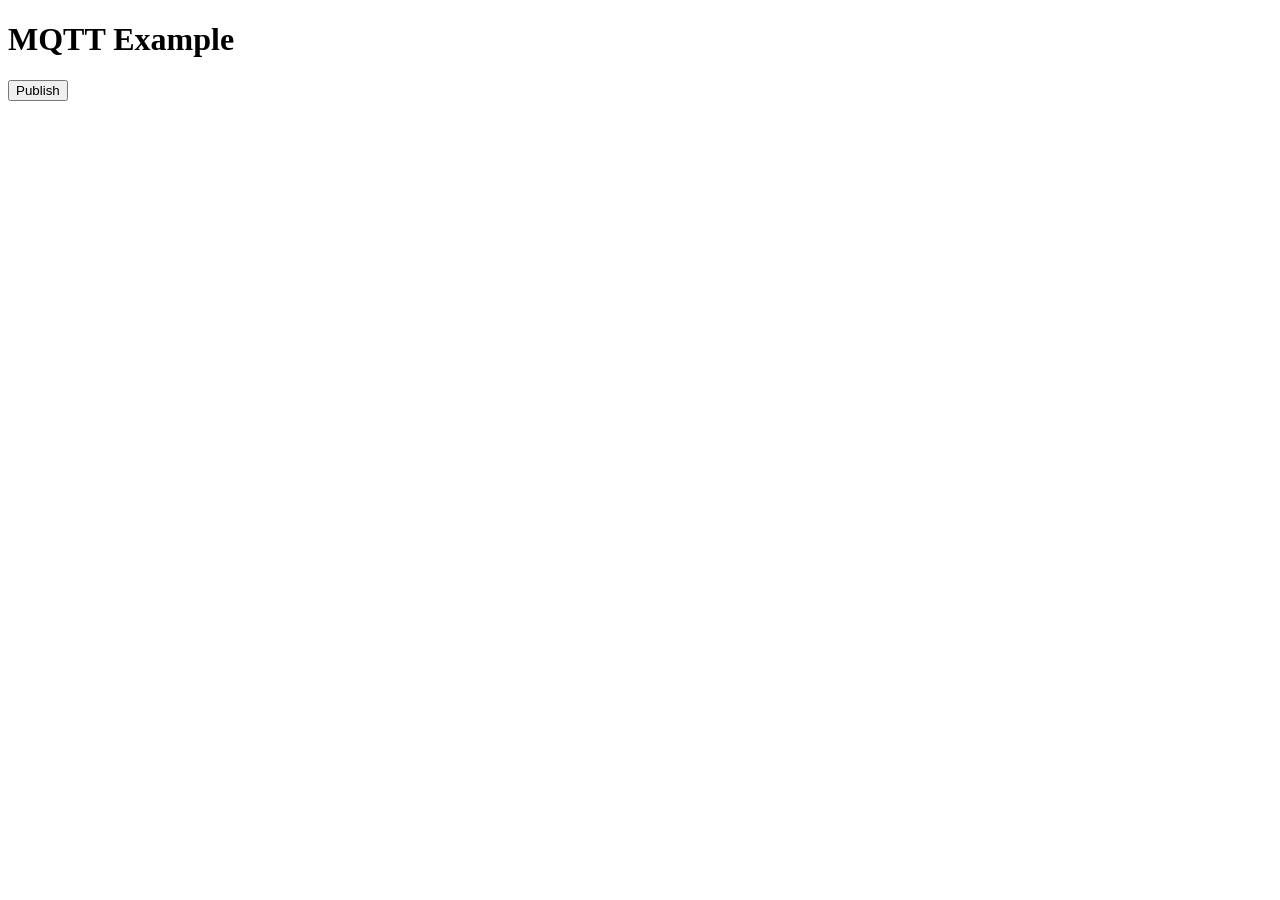
<file: src/main/resources/templates/indexmqtt.html>
<!DOCTYPE html>
<html>
<head>
    <title>MQTT Example</title>
<!--    <script src="paho-mqtt.js"></script> &lt;!&ndash; 引入Paho MQTT库文件 &ndash;&gt;-->
    <script src="../static/js/paho-mqtt.js"></script> <!-- 引入Paho MQTT库文件 -->
</head>
<body>
<h1>MQTT Example</h1>

<script>
    // 创建一个唯一的客户端ID
    var clientId = "client-" + Math.random().toString(16).substr(2, 8);

    // 创建MQTT客户端对象
    var client = new Paho.MQTT.Client("192.168.3.221", 8083, clientId);

    // 设置连接断开时的回调函数
    client.onConnectionLost = onConnectionLost;

    // 设置消息到达时的回调函数
    client.onMessageArrived = onMessageArrived;

    // 连接到MQTT代理
    client.connect({
        onSuccess: onConnect,
        onFailure: onFailure
    });

    // 连接成功时的回调函数
    function onConnect() {
        console.log("Connected to MQTT broker");

        // 订阅主题
        client.subscribe("answer");
    }

    // 连接失败时的回调函数
    function onFailure(errorMessage) {
        console.log("Failed to connect: " + errorMessage.errorMessage);
    }

    // 连接断开时的回调函数
    function onConnectionLost(response) {
        if (response.errorCode !== 0) {
            console.log("Connection lost: " + response.errorMessage);
        }
    }

    // 消息到达时的回调函数
    function onMessageArrived(message) {
        console.log("Received message: " + message.payloadString);
    }

    // 发布消息
    function publishMessage() {
        var topic = "question";
        var payload = '{"name":"www","message":"再来一次"}';

        var message = new Paho.MQTT.Message(payload);
        message.destinationName = topic;

        client.send(message);
    }
</script>

<button onclick="publishMessage()">Publish</button>
</body>
</html>
</file>
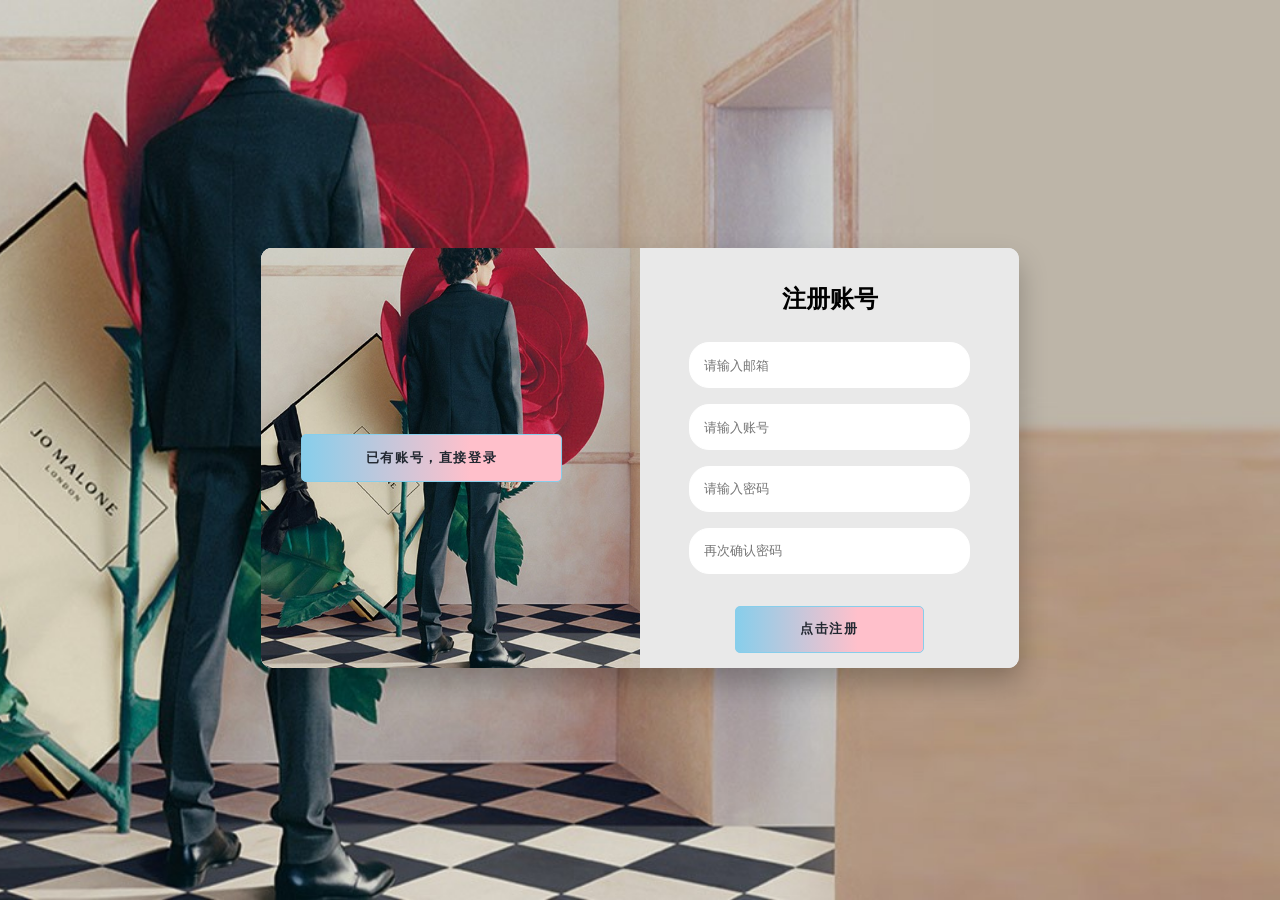
<file: src/main/resources/templates/login.html>
<!DOCTYPE html >
<html lang="en" xmlns:th="http://www.thymeleaf.org">
<head>
    <meta charset="UTF-8">
    <meta name="viewport" content="width=device-width, initial-scale=1.0">
    <meta http-equiv="X-UA-Compatible" content="ie=edge">
    <title>登录注册界面</title>
    <link rel="stylesheet" href="../static/style.css">
</head>

<body>
<!-- 整体布局 -->
<div class="container right-panel-active">

    <!-- 注册框 -->
    <div class="container_from container_signup">
        <form class="from" method="post" id="from1" th:action="@{/register}">
            <h2 class="form_title">注册账号</h2>
            <span th:text="${tip}"></span>
            <input type="email" name="Email" placeholder="请输入邮箱" class="input">
            <input type="text" name="username" placeholder="请输入账号" class="input">
            <input type="password" name="password" placeholder="请输入密码" class="input">
            <input type="password" name="password1" placeholder="再次确认密码" class="input">
            <input class="btn" type="submit" value="点击注册"/>
        </form>
    </div>

    <!-- 登录框 -->
    <div class="container_from container_signin">
        <form class="from" id="from2" action="success.html" method="post" th:action="@{/login2}">
            <h2 class="form_title">欢迎登录</h2>
            <span th:text="${msg}"></span>
            <input type="text" name="username" placeholder="请输入您的账号" class="input">
            <input type="password" name="password" placeholder="请输入您的密码" class="input">
            <div>
                <span>记住密码</span><input type="checkbox" name="rup" id="rup"/>
                <span>自动登录</span><input type="checkbox" name="autoLogin"/>
            </div>
            <a href="#" class="link">忘记密码?</a>
            <input type="submit" class="btn" value="登录"/>
        </form>
    </div>

    <!--控制注册与登录移动-->
    <div class="container_overlay">
        <div class="overlay">
            <div class="overlay_panel overlay_left">
                <button class="btn" id="signin">已有账号，直接登录</button>
            </div>
            <div class="overlay_panel overlay_right">
                <button class="btn" id="signup">没有账号，点击注册</button>
            </div>
        </div>
    </div>
</div>
<script src="../static/login.js"></script>
</body>
</html>
</file>
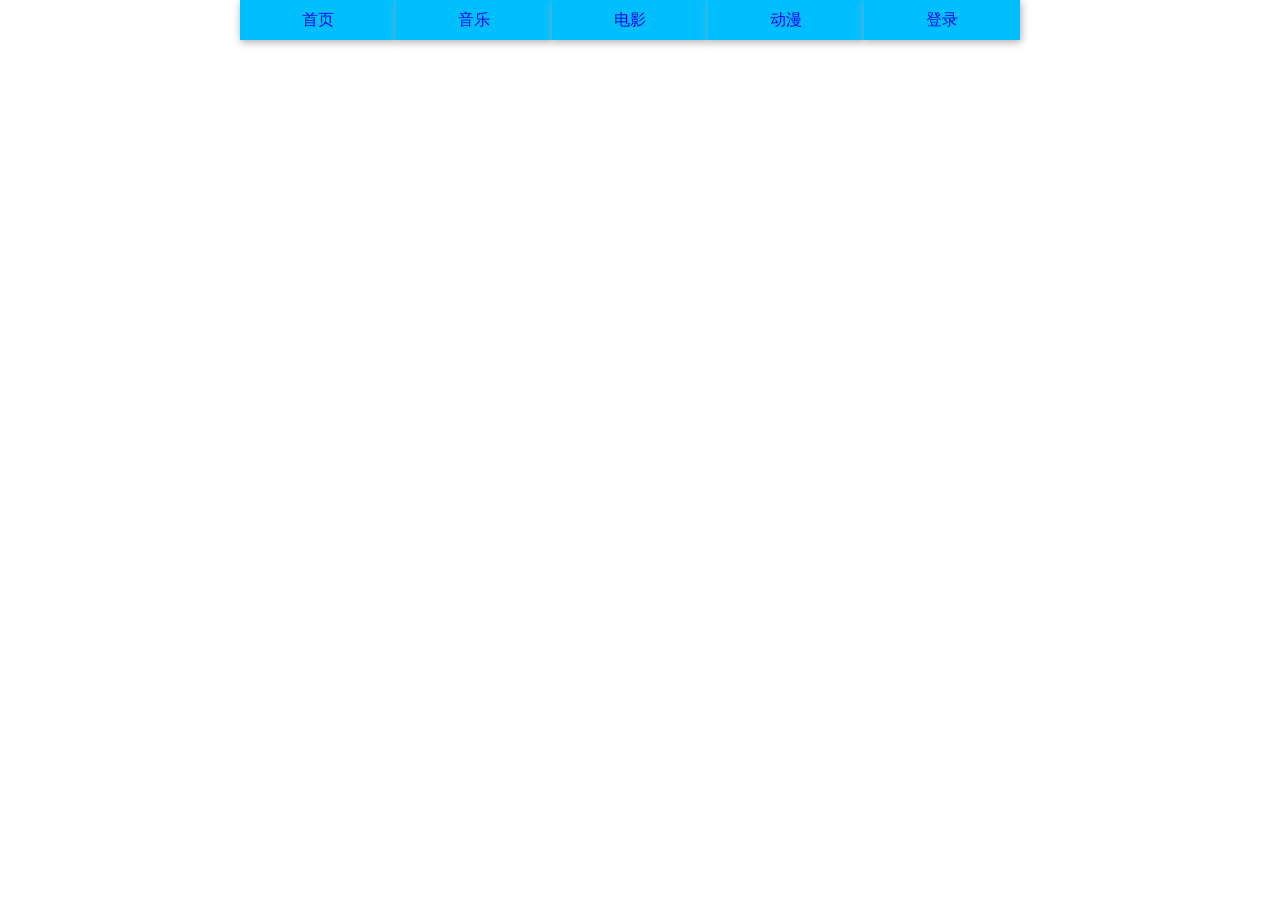
<file: src/main/resources/templates/success.html>
<!DOCTYPE html>
<html lang="en" xmlns:th="http://www.thymeleaf.org">
<head>
    <meta charset="UTF-8">
    <title>主界面</title>
    <style>
        * {
            margin: 0;
            padding: 0;
        }

        ul {
            width: 800px;
            height: 40px;
            line-height: 40px;
            text-align: center;
            margin: 0 auto;
        }

        ul li {
            position: relative;
            float: left;
            list-style: none;
            background-color: deepskyblue;
            color: black;
            box-shadow: 1px 2px 8px darkgrey;
            width: 19.5%;
        }

        ul li a {
            text-decoration: none;
        }

        ul li:hover {
            background-color: skyblue;
        }
    </style>
</head>
<body>
<div>
    <ul>
        <li><a href="#">首页</a></li>
        <li><a href="#">音乐</a></li>
        <li><a href="#">电影</a></li>
        <li><a href="#">动漫</a></li>
        <li class="loginIn"><a href="#" th:text="${session.loginUser.username}">登录</a></li>
    </ul>
</div>
<!--记得要下载jquery-->
<script src="../static/jquery-3.6.0.min.js"></script>
</body>
</html>
</file>
<file: src/main/resources/static/style.css>
/* :root根伪类--为自定义CSS属性方便我们重复使用同一个属性自定义属性使用var()进行定义*/
:root {
    /* 背景颜色 */
    --white: #e9e9e9;
    --gray: #333;
    --blue: 口 #0367a6;
    --lightblue: 口 #008997;
    /*外边框圆角属性*/
    --button-radius: 0.7rem;
    /* 登录注册框的大小 */
    --max-width: 758px;
    --max-height: 420px;
    /*字体样式*/
    font-size: 16px;
    font-family: -apple-system, BlinkMacSystemFont, 'Segoe UI', Roboto, Oxygen, Ubuntu, Cantarell, 'Open Sans', 'Helvetica Neue', sans-serif;
}

body {
    align-items: center;
    background-color: #e9e9e9;
    /* 第一张背景图片 */
    background: url(home4.jpg); 
    background-attachment: fixed;
    /* */
    background-position: center;
    background-repeat: no-repeat;
    background-size: cover;
    display: grid;
    height: 100vh;
    place-items: center;
}

.from_title {
    font-weight: 300;
    margin: 0;
    margin-bottom: 1.25rem;
}

.link {
    color: rgb(90, 105, 238);
    font-size: 0.9rem;
    margin: 1rem 0 0 0;
    text-decoration: none;
}

/* 注册框 */
.container {
    background-color: var(--white);
    border-radius: var(--button-radius);
    box-shadow: 0 0.9rem 1.7rem rgba(0, 0, 0, 0.25);
    height: var(--max-height);
    max-width: var(--max-width);
    overflow: hidden;
    position: relative;
    width: 100%;
}

.container_from {
    height: 100%;
    position: absolute;
    top: 0;
    transition: all 0.6s ease-in-out;
}

/* 登录框 */
.container_signin {
    /*控制登录界面移动 */
    left: 0%;
    width: 50%;
    z-index: 2;
    /*控制移动顺序 */
}

#rup {
    margin-right: 2rem;
}

.container .right-panel-active .container_signin {
    transform: translateX(100%);
}

.container_signup {
    left: 0;
    opacity: 0;
    width: 50%;
    z-index: 1;
}

.container.right-panel-active .container_signup {
    animation: show 0.6s;
    opacity: 1;
    transform: translateX(100%);
    z-index: 5;
}

.container_overlay {
    height: 100%;
    Left: 50%;
    overflow: hidden;
    position: absolute;
    top: 0;
    transition: transform 0.6s ease-in-out;
    width: 50%;
    z-index: 100;
}

/* 设置左右透明 移动 */
.container.right-panel-active .container_overlay {
    transform: translateX(-100%);
}

.overlay {
    background-color: var(--lightblue);
    /* background-color: #008997; */
    /* 第二张背景图片 */
    background: url(home4.jpg);
    background-attachment: fixed;
    background-position: center;
    background-repeat: no-repeat;
    background-size: cover;
    height: 100%;
    left: -100%;
    position: relative;
    transform: translateX(0);
    transition: transform 0.6s ease-in-out;
    width: 200%;
}

/* 左边页面透明 移动 */
.container.right-panel-active .overlay {
    transform: translatex(50%);
}

.overlay_panel {
    align-items: center;
    display: flex;
    flex-direction: Column;
    height: 100%;
    justify-content: center;
    position: absolute;
    text-align: center;
    top: 0;
    transform: translateX(0);
    transition: transform 0.6s ease-in-out;
    width: 50%;
}

/* 控制按钮移动  transform:translate(x,y)属性*/

/* 跳转到登录界面 */
.overlay_left {
    transform: translateX(-5%);
}

.container .right-panel-active .overlay_left {
    transform: translateX(0);
}

/* 跳转到注册界面 */
.overlay_right {
    right: 0;
    transform: translateX(0);
}

.container .right-panel-active .overlay_right {
    transform: translateX(20%);
}

/* 设置按钮 */
.btn {
    background-color: skyblue;
    background-image: linear-gradient(to right, skyblue, pink 65%);
    border-radius: 5px;
    margin: 0px;
    border: 1px solid skyblue;
    color:#222831;
    cursor: pointer;
    font-size: 0.8rem;
    font-weight: bold;
    letter-spacing: 0.1rem;
    padding: 0.9rem 4rem;
    /* 过渡的时间还有样式 */
    text-transform: uppercase;
    transition: transform 80ms ease-in;
}

form>.btn {
    margin-top: 1.5rem;
}

/* 鼠标放上去让按钮缩小 */
.btn:hover {
    transform: scale(0.95);
}

/* 设置点击没有边框 */
input:focus {
    outline: none;
    border: 1px solid skyblue;
}

/* 登录表单 */
.from {
    background-color: var(--white);
    display: flex;
    align-items: center;
    /*justify-content 用于设置或检索弹性盒子元素在主轴（横轴）方向上的对齐方式。 */
    justify-content: center;
    /*  flex-direction: column; 垂直显示 */
    flex-direction: column;
    padding: 0 4rem;
    height: 100%;
    text-align: center;
}

/* 输入账号密码框样式设置 */
.input {
    background-color: #fff;
    border: 1px solid white; 
    padding: 0.9rem 0.9rem;
    margin: 0.5rem 0;
    width: 100%;
    border-radius: 20px;
}

@keyframes show {

    0%,
    50% {
        opacity: 0;
        z-index: 1;
    }

    50%,
    100% {
        opacity: 1;
        z-index: 5;
    }
}
</file>
